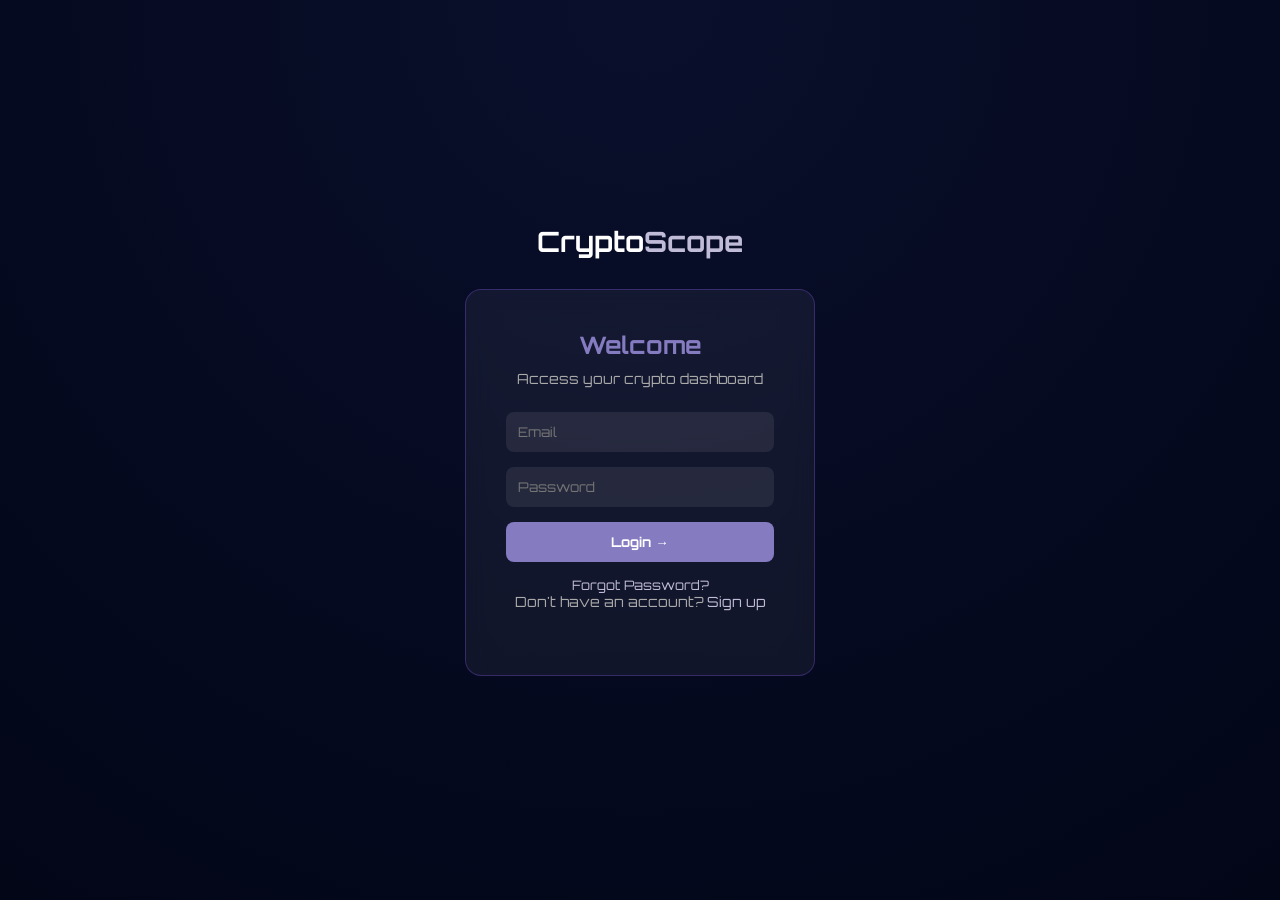
<file: frontend/Login.html>
<!DOCTYPE html>
<html lang="en">
<head>
  <meta charset="UTF-8" />
  <meta name="viewport" content="width=device-width, initial-scale=1.0"/>
  <title>Login - CryptoScope</title>
 
  <link href="https://fonts.googleapis.com/css2?family=Orbitron:wght@400;700&display=swap" rel="stylesheet">
  <link rel="stylesheet" href="Login.css">
</head>
<body>
  <div class="login-container">
 
    <!-- Logo -->
    <h1 class="logo">Crypto<span>Scope</span></h1>
 
    <!-- Login Card -->
    <div class="login-card">
      <h2>Welcome</h2>
      <p>Access your crypto dashboard</p>
 
      <form method="POST" action="login.php">
        <input type="email"    name="email"    placeholder="Email"    required />
        <input type="password" name="password" placeholder="Password" required />
 
        <button type="submit">Login →</button>
      </form>
 
      <div class="extra">
        <a href="#">Forgot Password?</a>
        <p>Don't have an account? <a href="Signup.html">Sign up</a></p>
      </div>
    </div>
 
  </div>
 
</body>
</html>
</file>
<file: frontend/Login.css>
* {
  margin: 0;
  padding: 0;
  box-sizing: border-box;
  font-family: 'Orbitron', sans-serif;
}
body {
  height: 100vh;
  background: radial-gradient(circle at top, #0a0f2c, #020617);
  display: flex;
  justify-content: center;
  align-items: center;
  color: white;
}
/* Container */
.login-container {
  text-align: center;
}
/* Logo */
.logo {
  font-size: 28px;
  margin-bottom: 30px;
}
.logo span {
  color: #c0bcd8;
}
/* Card */
.login-card {
  background: rgba(255, 255, 255, 0.05);
  padding: 40px;
  border-radius: 16px;
  backdrop-filter: blur(12px);
  border: 1px solid rgba(139, 92, 246, 0.3);
  width: 350px;
}
/* Title */
.login-card h2 {
  margin-bottom:10px;
  color: #857bc1;
}
.login-card p {
  font-size: 14px;
  color: #aaa;
  margin-bottom: 25px;
}
/* Inputs */
.login-card input {
  width: 100%;
  padding: 12px;
  margin-bottom: 15px;
  border-radius: 8px;
  border: none;
  outline: none;
  background: rgba(255,255,255,0.08);
  color: white;
}
/* Button */
.login-card button {
  width: 100%;
  padding: 12px;
  background: #857bc1;
  border: none;
  border-radius: 8px;
  color: white;
  font-weight: bold;
  cursor: pointer;
  transition: 0.3s;
}
.login-card button:hover {
  background: #c0bcd8;
}
/* Extra */
.extra {
  margin-top: 15px;
  font-size: 13px;
}
.extra a {
  color: #c0bcd8;
  text-decoration: none;
}
</file>
